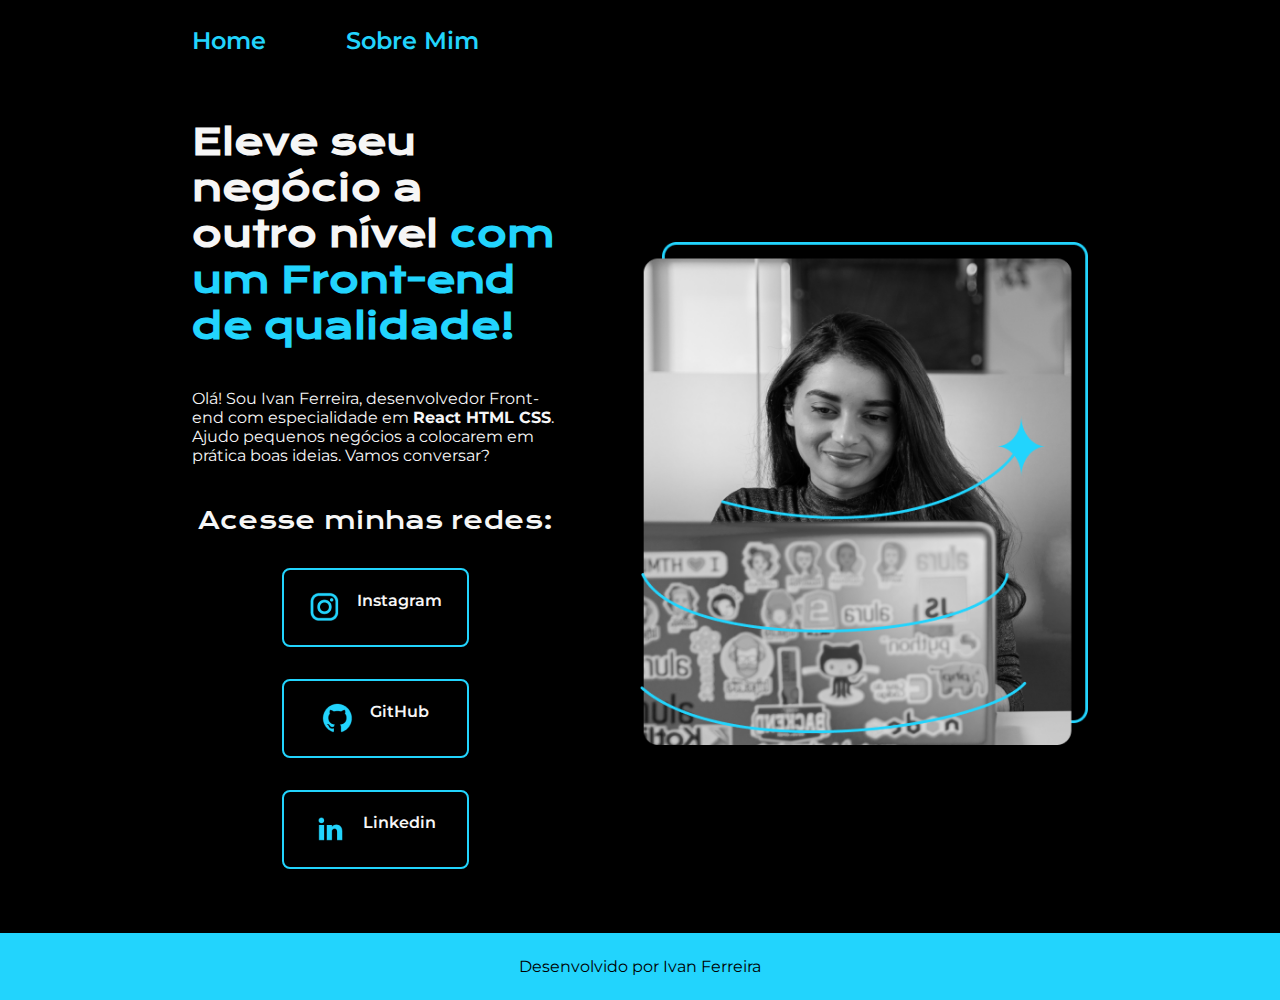
<file: index.html>
<!DOCTYPE html>
<html lang="pt-br">
<head>
    <meta charset="UTF-8">
    <meta name="viewport" content="width=device-width, initial-scale=1.0">
    <title>Meu Portfolio</title>
    <link rel="stylesheet" href="./styles/style.css">
</head>
<body>
    <header class="cabecalho">
        <nav class="cabecalho__menu">
            <a class="cabecalho__menu__link" href="index.html">Home</a>
            <a class="cabecalho__menu__link" href="about.html">Sobre Mim</a>
        </nav>
    </header>
    <main class="apresentacao">
        <section class="apresentacao__conteudo">
            <h1 class="apresentacao__conteudo__titulo">Eleve seu negócio a outro nível <strong class="titulo-destaque">com um Front-end de qualidade!</strong></h1>
            <p class="apresentacao__conteudo__texto">Olá! Sou Ivan Ferreira, desenvolvedor Front-end com especialidade em <strong>React HTML CSS</strong>. Ajudo pequenos negócios a colocarem em prática boas ideias. Vamos conversar?</p>
            <div class="apresentacao__links">
                <h2 class="apresentacao__links__subtitulo">Acesse minhas redes:</h2>
                <a href="https://instagram.com/ivan_ferreiraav" target="_blank" class="apresentacao__links__navegacao">
                    <img src="./assets/instagram.png" alt="">
                    Instagram
                </a>
                <a href="https://github.com/ivanferreira1" target="_blank" class="apresentacao__links__navegacao">
                    <img src="./assets/github.png" alt="">
                    GitHub
                </a>
                <a href="https://www.linkedin.com/in/ivan-ferreira-21b7ab2b7" target="_blank" class="apresentacao__links__navegacao">
                    <img src="./assets/linkedin.png" alt="">
                    Linkedin
                </a>
            </div>
        </section>
        <img class="apresentacao__imagem" src="./assets/Imagem.png" alt="imagem de uma mulher progrmando">
    </main>
    <footer class="rodape">
        <p>Desenvolvido por Ivan Ferreira</p>
    </footer>
</body>
</html>
</file>
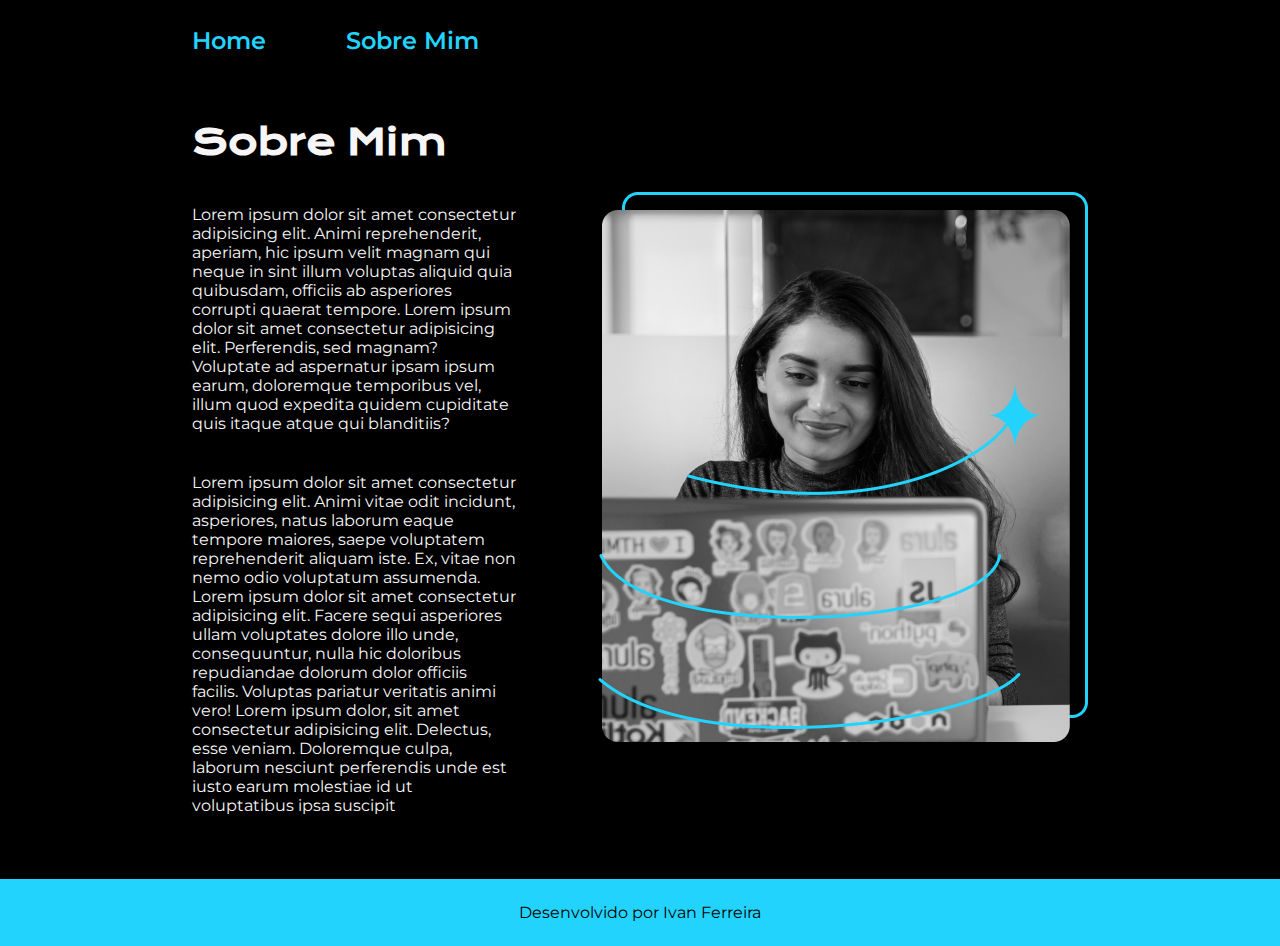
<file: about.html>
<!DOCTYPE html>
<html lang="pt-br">
<head>
    <meta charset="UTF-8">
    <meta name="viewport" content="width=device-width, initial-scale=1.0">
    <title>Sobre Mim</title>
    <link rel="stylesheet" href="./styles/style.css">
</head>
<body>
    <header class="cabecalho">
        <nav class="cabecalho__menu">
            <a class="cabecalho__menu__link" href="index.html">Home</a>
            <a class="cabecalho__menu__link" href="about.html">Sobre Mim</a>
        </nav>
    </header>
    <main class="apresentacao">
        <section class="apresentacao__conteudo">
            <h1 class="apresentacao__conteudo__titulo">Sobre Mim</h1>
            <p class="apresentacao__conteudo__texto">Lorem ipsum dolor sit amet consectetur adipisicing elit. Animi reprehenderit, aperiam, hic ipsum velit magnam qui neque in sint illum voluptas aliquid quia quibusdam, officiis ab asperiores corrupti quaerat tempore.
            Lorem ipsum dolor sit amet consectetur adipisicing elit. Perferendis, sed magnam? Voluptate ad aspernatur ipsam ipsum earum, doloremque temporibus vel, illum quod expedita quidem cupiditate quis itaque atque qui blanditiis?
            </p>
            <p class="apresentacao__conteudo__texto">Lorem ipsum dolor sit amet consectetur adipisicing elit. Animi vitae odit incidunt, asperiores, natus laborum eaque tempore maiores, saepe voluptatem reprehenderit aliquam iste. Ex, vitae non nemo odio voluptatum assumenda. Lorem ipsum dolor sit amet consectetur adipisicing elit. Facere sequi asperiores ullam voluptates dolore illo unde, consequuntur, nulla hic doloribus repudiandae dolorum dolor officiis facilis. Voluptas pariatur veritatis animi vero! Lorem ipsum dolor, sit amet consectetur adipisicing elit. Delectus, esse veniam. Doloremque culpa, laborum nesciunt perferendis unde est iusto earum molestiae id ut voluptatibus ipsa suscipit
            </p>
        </section>
        <img class="apresentacao__image" src="./assets/Imagem.png" alt="imagem de uma mulher progrmando">
    </main>
    <footer>
        <footer class="rodape">
            <p>Desenvolvido por Ivan Ferreira</p>
        </footer>
    </footer>
</body>
</html>
</file>
<file: styles/style.css>
@import url('https://fonts.googleapis.com/css2?family=Krona+One&family=Montserrat:ital,wght@0,100..900;1,100..900&display=swap');

:root {
    --cor-primaria: #000000;
    --cor-secundaria: #F6F6F6;
    --cor-terciaria: #22D4FD;
    --cor-hover: #272727;

    --font-primaria: "Krona One", sans-serif;
    --font-secundaria: "Montserrat", sans-serif;
}

* {
    padding: 0;
    margin: 0;
}

body {
    /* height: 100vh; */
    box-sizing: border-box;
    background-color: var(--cor-primaria);
    color: var(--cor-secundaria);
}

.cabecalho {
    font-family: var(--font-secundaria);
    padding: 2% 0 0 15%;
}

.cabecalho__menu {
    display: flex;
    gap: 80px;
}

.cabecalho__menu__link {
    font-family: var(--font-secundaria);
    font-weight: 600;
    font-size: 1.5rem;
    color:var(--cor-terciaria);
    text-decoration: none;
}

.apresentacao {
    /* margin: 10% 15%; */
    padding: 5% 15%;
    display: flex;
    align-items: center;
    justify-content: space-between;
    gap: 82px;
}

.apresentacao__conteudo {
    width: 50%;
    display: flex;
    flex-direction: column;
    gap: 40px;
}

.apresentacao__conteudo__titulo {
    font-size: 2.25rem;
    font-family: var(--font-primaria);
}

.titulo-destaque {
    color: var(--cor-terciaria);
}

.apresentacao__conteudo__texto {
    font-size: 1,5rem;
    font-family: var(--font-secundaria);
    /* font-weight: 400; */
    
}

.apresentacao__links {
    display: flex;
    flex-direction: column;
    justify-content: space-between;
    align-items: center;
    gap: 32px;
}

.apresentacao__links__subtitulo {
    font-family: var(--font-primaria);
    font-weight: 400;
    font-size: 1,5rem;

}

.apresentacao__links__navegacao {
    text-decoration: none;
    color: var(--cor-secundaria);
    font-family: var(--font-secundaria);
    font-weight: 600;
    border: 2px solid var(--cor-terciaria);
    width: 50%;
    text-align: center;
    border-radius: 8px;
    font-size: 1,5rem;
    padding: 21.5px 0;
    display: flex;
    justify-content: center;
    gap: 16px;
}

.apresentacao__links__link:hover {
    background-color: var(--cor-hover);
}

.apresentacao__imagem {
    width: 50%;
}

.rodape {
    font-family: var(--font-secundaria);
    font-size: 1,5rem;
    font-weight: 400;
    color: var(--cor-primaria);
    background-color: var(--cor-terciaria);
    padding: 24px;
    text-align: center;
}

@media (max-width: 1200px) {
    .cabecalho {
        padding: 10%;
    }

    .cabecalho__menu {
        justify-content: center;
    }

    .apresentacao {
        flex-direction: column-reverse;
        padding: 5%;
    }

    .apresentacao__conteudo {
        width: auto;
    }
}
</file>
